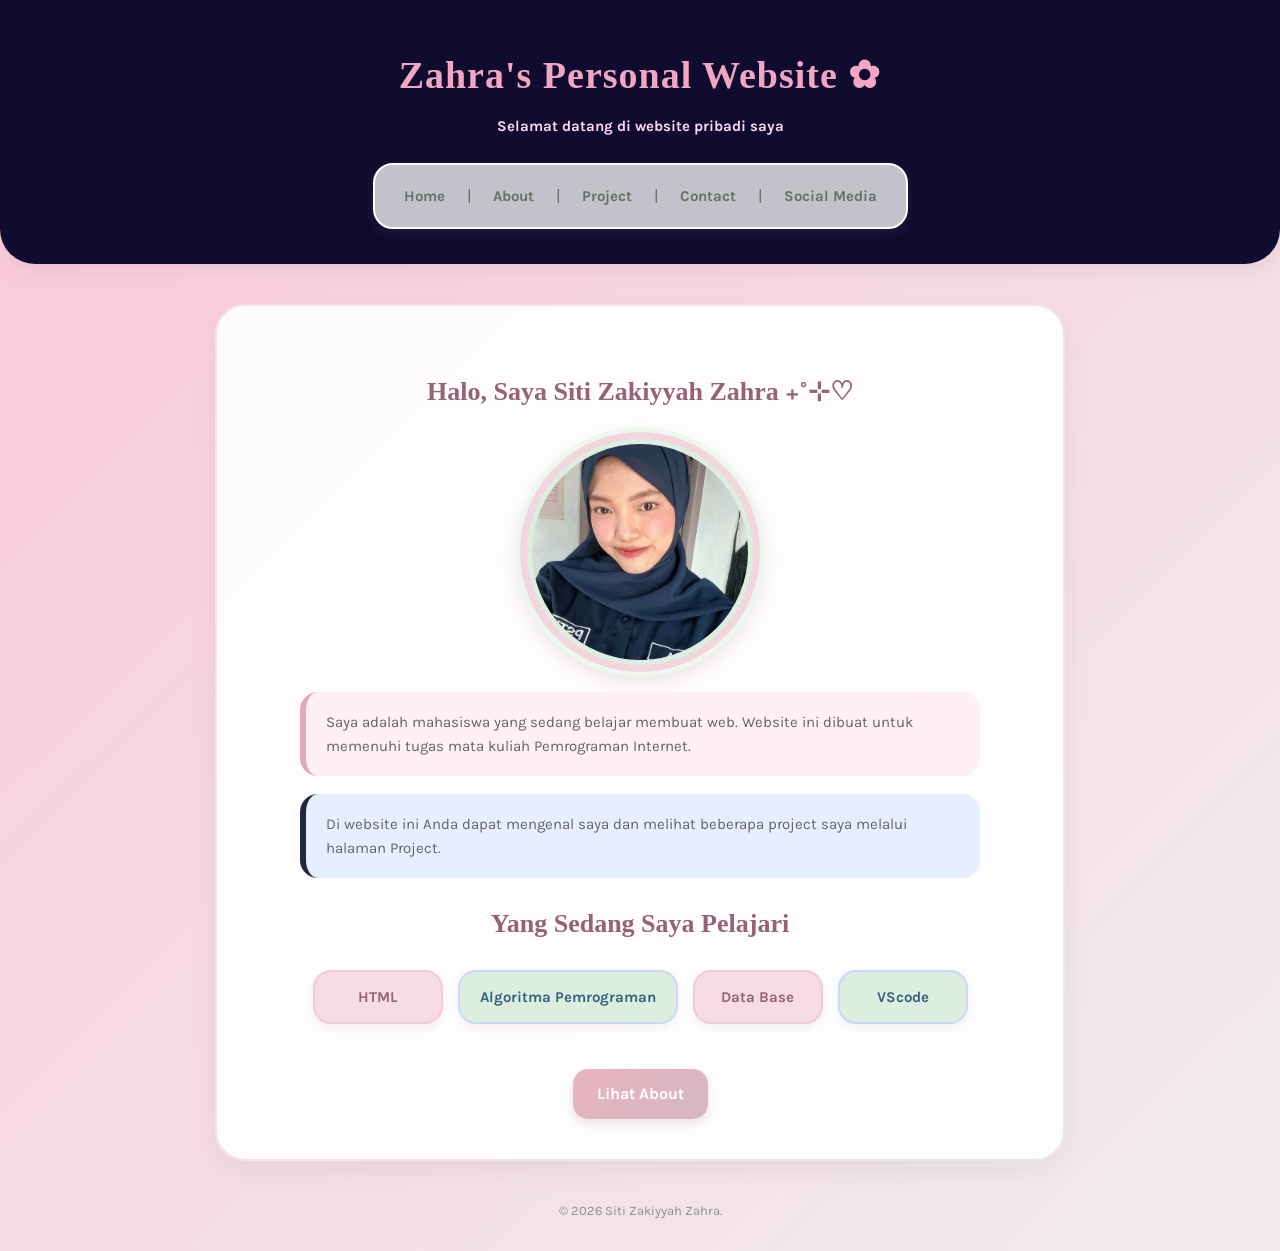
<file: index.html>
﻿<!DOCTYPE html>
<html lang="id">
<head>
    <title>website zahra ✿</title>
    <link rel="stylesheet" href="style.css">
   <link rel="preconnect" href="https://fonts.googleapis.com">
<link rel="preconnect" href="https://fonts.googleapis.com">
<link rel="preconnect" href="https://fonts.gstatic.com" crossorigin>
<link href="https://fonts.googleapis.com/css2?family=Karla:ital,wght@0,200..800;1,200..800&family=Raleway:ital,wght@0,100..900;1,100..900&display=swap" rel="stylesheet"><body>

    <header id="header">
        <h1>Zahra's Personal Website ✿</h1>
        <h5>Selamat datang di website pribadi saya</h5>

        <nav>
            <a href="index.html">Home</a> |
            <a href="About.html">About</a> |
            <a href="Project.html">Project</a> |
            <a href="Contact.html">Contact</a> |
            <a href="SocialMedia.html">Social Media</a>
        </nav>
    </header>

    <main class="container">

        <h2>Halo, Saya Siti Zakiyyah Zahra ₊˚⊹♡</h2>

        <img
            src="profile.jpg.jpeg"
            alt="Foto profil mahasiswa"
            class="profile-img"
        >

        <div class="deskripsi">
            <h5>
                Saya adalah mahasiswa yang sedang belajar membuat web.
                Website ini dibuat untuk memenuhi tugas mata kuliah
                Pemrograman Internet.
            </h5>

            <h5>
                Di website ini Anda dapat mengenal saya dan melihat
                beberapa project saya melalui halaman Project.
            </h5>
        </div>

        <h2>Yang Sedang Saya Pelajari</h2>

        <ul class="skills">
            <li>HTML</li>
            <li>Algoritma Pemrograman</li>
            <li>Data Base</li>
            <li>VScode</li>
        </ul>

        <a href="About.html" class="about-link">Lihat About</a>

    </main>

    <footer>
        &copy; 2026 Siti Zakiyyah Zahra.
    </footer>

</body>
</file>
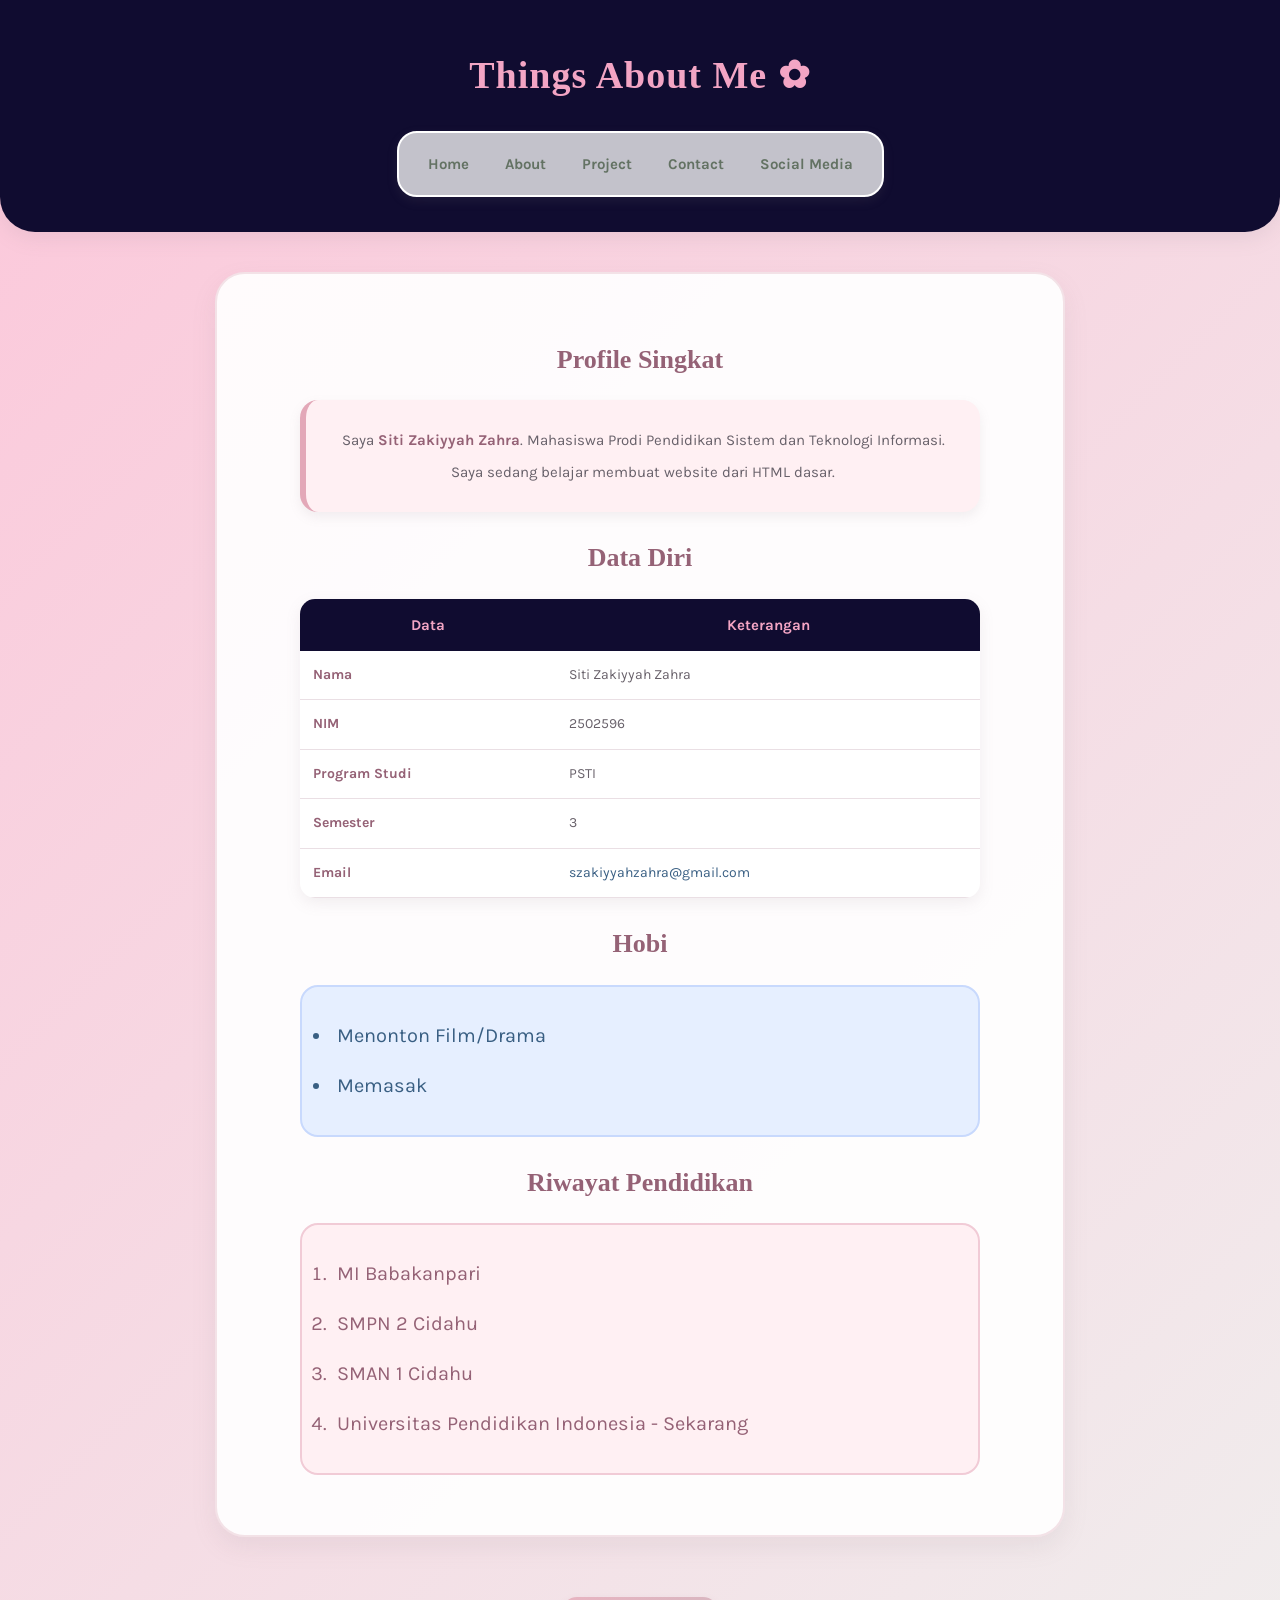
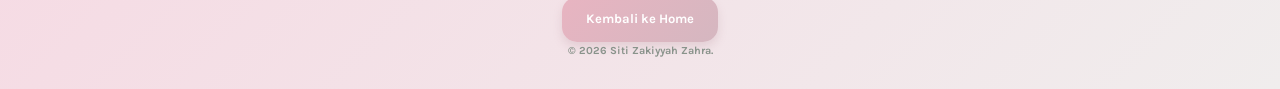
<file: About.html>
<!DOCTYPE html>
<html lang="id">

<head>
    <title>Website Zahra ✿</title>

    <link rel="stylesheet" href="style.css">

    <link rel="preconnect" href="https://fonts.googleapis.com">
    <link rel="preconnect" href="https://fonts.gstatic.com" crossorigin>

    <link href="https://fonts.googleapis.com/css2?family=Karla:wght@400;500;600;700&display=swap" rel="stylesheet">
</head>

<body>

    <header id="header">

        <h1>Things About Me ✿</h1>

        <nav>
            <a href="index.html">Home</a>
            <a href="About.html">About</a>
            <a href="Project.html">Project</a>
            <a href="Contact.html">Contact</a>
            <a href="SocialMedia.html">Social Media</a>
        </nav>

    </header>

    <main class="container about-container">

        <h2>Profile Singkat</h2>

        <div class="about-description">

            <p>
                Saya <strong>Siti Zakiyyah Zahra</strong>.
                Mahasiswa Prodi Pendidikan Sistem dan Teknologi Informasi.
            </p>

            <p>
                Saya sedang belajar membuat website dari HTML dasar.
            </p>

        </div>


        <h2>Data Diri</h2>

        <table class="data-table">

            <tr>
                <th>Data</th>
                <th>Keterangan</th>
            </tr>

            <tr>
                <td>Nama</td>
                <td>Siti Zakiyyah Zahra</td>
            </tr>

            <tr>
                <td>NIM</td>
                <td>2502596</td>
            </tr>

            <tr>
                <td>Program Studi</td>
                <td>PSTI</td>
            </tr>

            <tr>
                <td>Semester</td>
                <td>3</td>
            </tr>

            <tr>
                <td>Email</td>
                <td>
                    <a href="mailto:szakiyyahzahra@gmail.com">
                        szakiyyahzahra@gmail.com
                    </a>
                </td>
            </tr>

        </table>


        <h2>Hobi</h2>

        <ul class="about-list">
            <li>Menonton Film/Drama</li>
            <li>Memasak</li>
        </ul>


        <h2>Riwayat Pendidikan</h2>

        <ol class="about-list education-list">
            <li>MI Babakanpari</li>
            <li>SMPN 2 Cidahu</li>
            <li>SMAN 1 Cidahu</li>
            <li>Universitas Pendidikan Indonesia - Sekarang</li>
        </ol>

    </main>


    <footer>

        <a class="about-link" href="index.html">
            Kembali ke Home
        </a>

        <h5>
            &copy; 2026 Siti Zakiyyah Zahra.
        </h5>

    </footer>

</body>
</html>
</file>
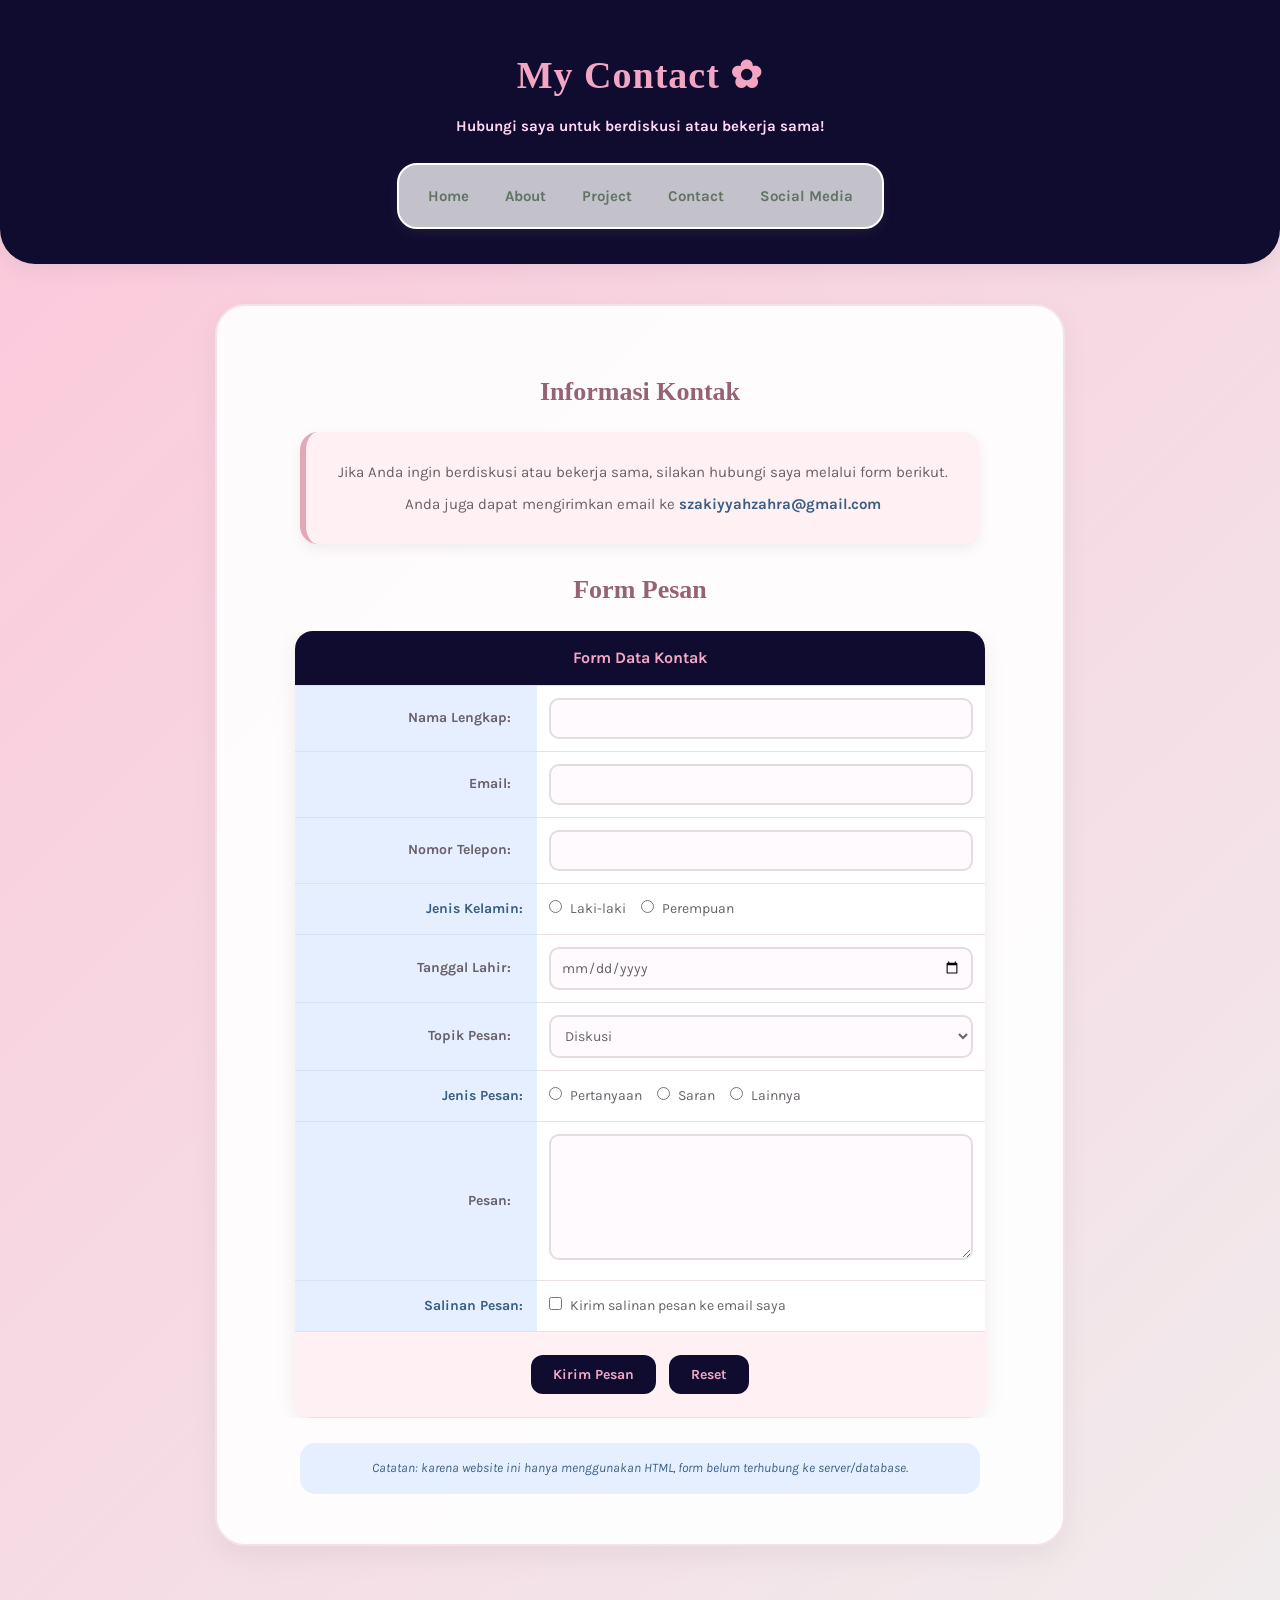
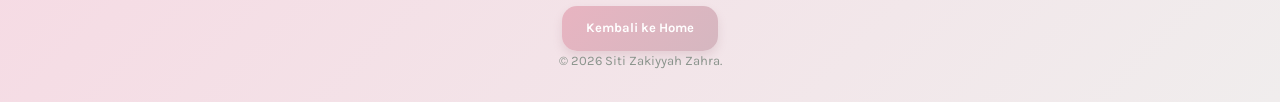
<file: Contact.html>
<!DOCTYPE html>
<html lang="id">

<head>
    <title>Website Zahra ✿</title>

    <link rel="stylesheet" href="style.css">

    <link rel="preconnect" href="https://fonts.googleapis.com">
    <link rel="preconnect" href="https://fonts.gstatic.com" crossorigin>

    <link href="https://fonts.googleapis.com/css2?family=Karla:wght@400;500;600;700&display=swap" rel="stylesheet">
</head>

<body>

    <header id="header">

        <h1>My Contact ✿</h1>

        <h5>Hubungi saya untuk berdiskusi atau bekerja sama!</h5>

        <nav>
            <a href="index.html">Home</a>
            <a href="About.html">About</a>
            <a href="Project.html">Project</a>
            <a href="Contact.html">Contact</a>
            <a href="SocialMedia.html">Social Media</a>
        </nav>

    </header>


    <main class="container contact-container">

        <h2>Informasi Kontak</h2>

        <div class="contact-info">

            <p>
                Jika Anda ingin berdiskusi atau bekerja sama,
                silakan hubungi saya melalui form berikut.
            </p>

            <p>
                Anda juga dapat mengirimkan email ke
                <a href="mailto:szakiyyahzahra@gmail.com">
                    szakiyyahzahra@gmail.com
                </a>
            </p>

        </div>


        <h2>Form Pesan</h2>


        <form action="#" method="post">

            <div class="contact-table-wrapper">

                <table class="contact-table">

                    <tr>
                        <th colspan="2">Form Data Kontak</th>
                    </tr>

                    <tr>
                        <th>
                            <label for="nama">Nama Lengkap:</label>
                        </th>

                        <td>
                            <input type="text" id="nama" name="nama" required>
                        </td>
                    </tr>

                    <tr>
                        <th>
                            <label for="email">Email:</label>
                        </th>

                        <td>
                            <input type="email" id="email" name="email" required>
                        </td>
                    </tr>

                    <tr>
                        <th>
                            <label for="telepon">Nomor Telepon:</label>
                        </th>

                        <td>
                            <input type="text" id="telepon" name="telepon">
                        </td>
                    </tr>

                    <tr>
                        <th>Jenis Kelamin:</th>

                        <td>
                            <input type="radio" id="laki-laki" name="jenis_kelamin" value="L">

                            <label for="laki-laki">Laki-laki</label>

                            <input type="radio" id="perempuan" name="jenis_kelamin" value="P">

                            <label for="perempuan">Perempuan</label>
                        </td>
                    </tr>

                    <tr>
                        <th>
                            <label for="tanggal-lahir">Tanggal Lahir:</label>
                        </th>

                        <td>
                            <input type="date" id="tanggal-lahir" name="tanggal_lahir">
                        </td>
                    </tr>

                    <tr>
                        <th>
                            <label for="topik">Topik Pesan:</label>
                        </th>

                        <td>
                            <select id="topik" name="topik">
                                <option value="diskusi">Diskusi</option>
                                <option value="kerja-sama">Kerja Sama</option>
                                <option value="lainnya">Lainnya</option>
                            </select>
                        </td>
                    </tr>

                    <tr>
                        <th>Jenis Pesan:</th>

                        <td>
                            <input type="radio" id="pertanyaan" name="jenis_pesan" value="pertanyaan">

                            <label for="pertanyaan">Pertanyaan</label>

                            <input type="radio" id="saran" name="jenis_pesan" value="saran">

                            <label for="saran">Saran</label>

                            <input type="radio" id="lainnya" name="jenis_pesan" value="lainnya">

                            <label for="lainnya">Lainnya</label>
                        </td>
                    </tr>

                    <tr>
                        <th class="message-label">
                            <label for="pesan">Pesan:</label>
                        </th>

                        <td>
                            <textarea id="pesan" name="pesan" rows="6" required></textarea>
                        </td>
                    </tr>

                    <tr>
                        <th>Salinan Pesan:</th>

                        <td>
                            <input type="checkbox" id="salinan" name="salinan" value="ya">

                            <label for="salinan">
                                Kirim salinan pesan ke email saya
                            </label>
                        </td>
                    </tr>

                    <tr>
                        <td colspan="2" class="button-area">

                            <button type="submit">Kirim Pesan</button>

                            <button type="reset">Reset</button>

                        </td>
                    </tr>

                </table>

            </div>

        </form>


        <p class="contact-note">
            <em>
                Catatan: karena website ini hanya menggunakan HTML,
                form belum terhubung ke server/database.
            </em>
        </p>

    </main>


    <footer>

        <a class="about-link" href="index.html">
            Kembali ke Home
        </a>

        <p>&copy; 2026 Siti Zakiyyah Zahra.</p>

    </footer>

</body>
</html>
</file>
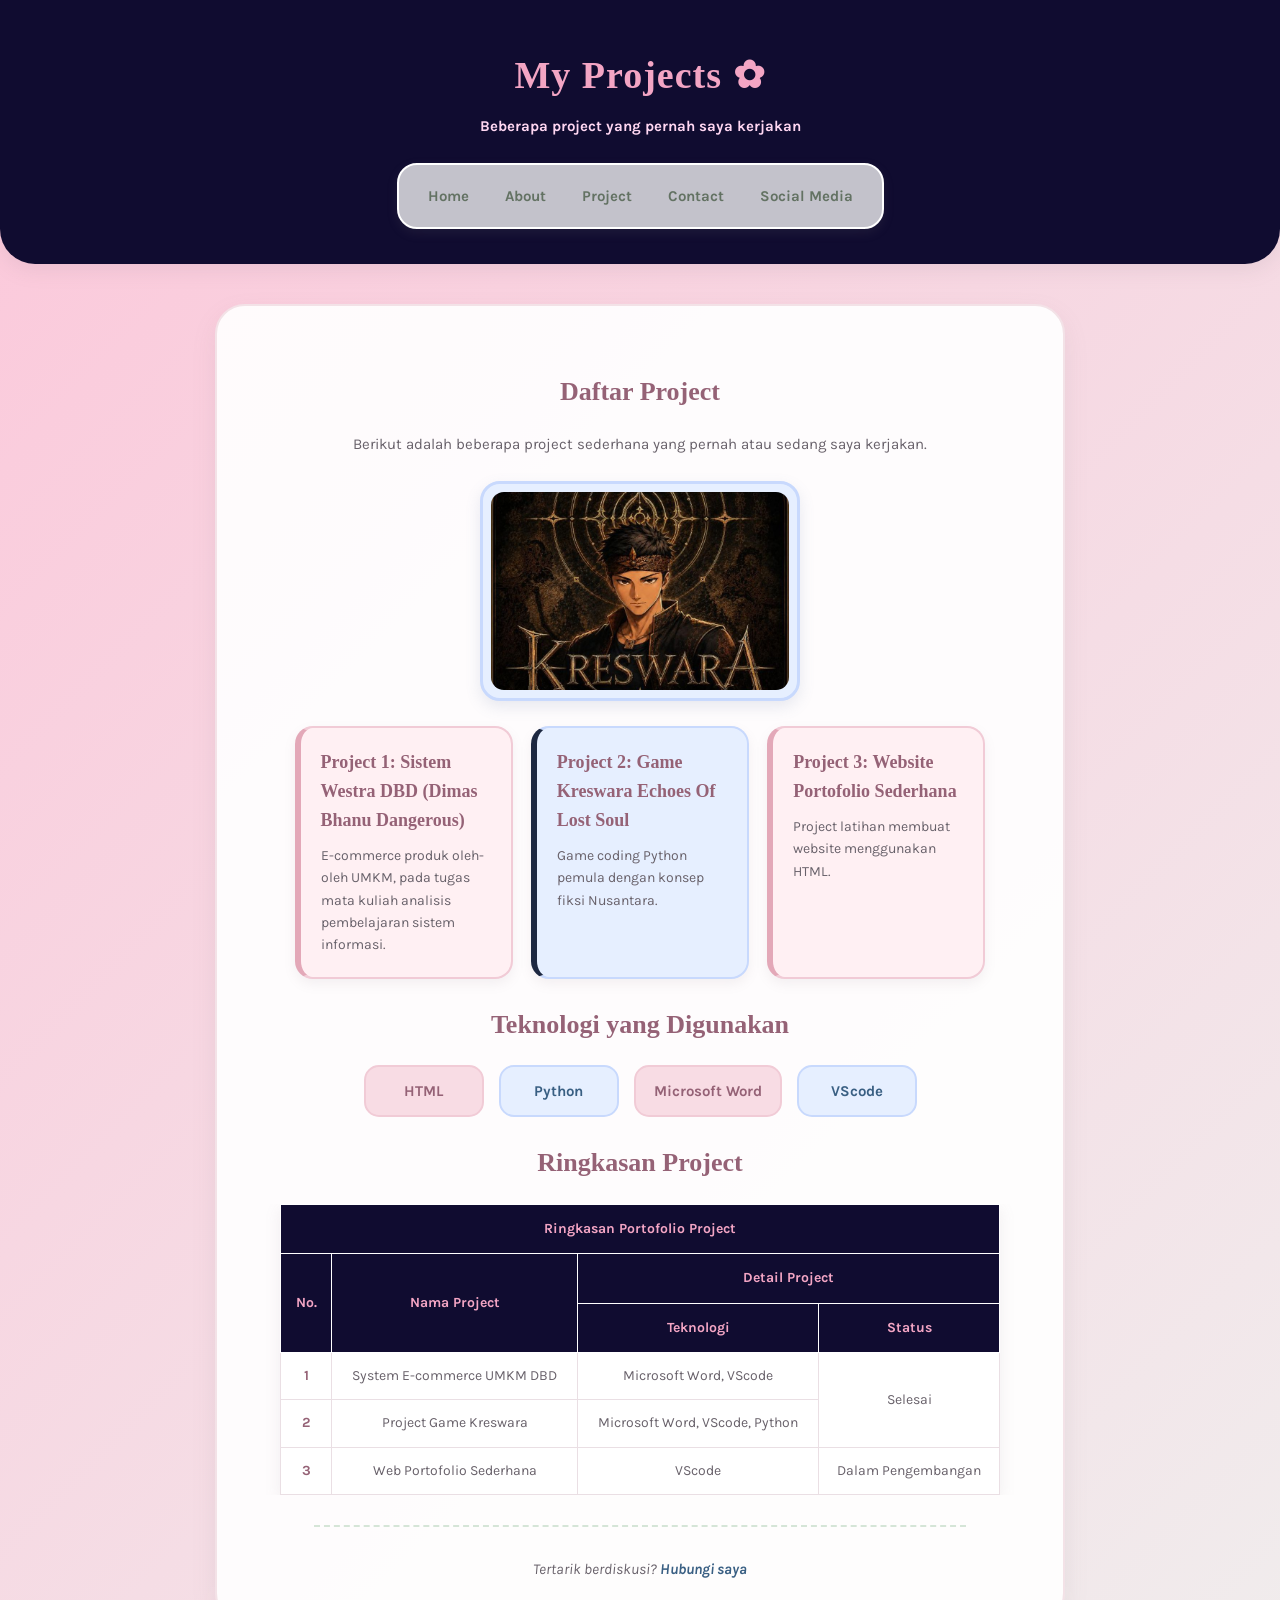
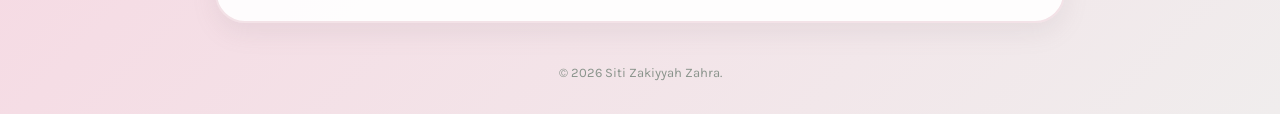
<file: Project.html>
<!doctype html>
<html lang="id">
  <head>
    <title>Website Zahra ✿</title>

    <link rel="stylesheet" href="style.css" />

    <link rel="preconnect" href="https://fonts.googleapis.com" />
    <link rel="preconnect" href="https://fonts.gstatic.com" crossorigin />

    <link
      href="https://fonts.googleapis.com/css2?family=Karla:wght@400;500;600;700&display=swap"
      rel="stylesheet" />
  </head>

  <body>
    <header id="header">
      <h1>My Projects ✿</h1>

      <h5>Beberapa project yang pernah saya kerjakan</h5>

      <nav>
        <a href="index.html">Home</a>
        <a href="About.html">About</a>
        <a href="Project.html">Project</a>
        <a href="Contact.html">Contact</a>
        <a href="SocialMedia.html">Social Media</a>
      </nav>
    </header>

    <main class="container project-container">
      <h2>Daftar Project</h2>

      <p class="project-intro">
        Berikut adalah beberapa project sederhana yang pernah atau sedang saya
        kerjakan.
      </p>

      <div class="project-image">
        <img src="kreswara.jpg.jpeg" alt="Ilustrasi project" />
      </div>

      <div class="project-list">
        <div class="project-card">
          <h3>Project 1: Sistem Westra DBD (Dimas Bhanu Dangerous)</h3>
          <p>
            E-commerce produk oleh-oleh UMKM, pada tugas mata kuliah analisis
            pembelajaran sistem informasi.
          </p>
        </div>

        <div class="project-card blue-card">
          <h3>Project 2: Game Kreswara Echoes Of Lost Soul</h3>
          <p>Game coding Python pemula dengan konsep fiksi Nusantara.</p>
        </div>

        <div class="project-card">
          <h3>Project 3: Website Portofolio Sederhana</h3>
          <p>Project latihan membuat website menggunakan HTML.</p>
        </div>
      </div>

      <h2>Teknologi yang Digunakan</h2>

      <ul class="technology-list">
        <li>HTML</li>
        <li>Python</li>
        <li>Microsoft Word</li>
        <li>VScode</li>
      </ul>

      <h2>Ringkasan Project</h2>

      <div class="table-wrapper">
        <table class="project-table">
          <thead>
            <tr>
              <th colspan="4">Ringkasan Portofolio Project</th>
            </tr>

            <tr>
              <th rowspan="2">No.</th>
              <th rowspan="2">Nama Project</th>
              <th colspan="2">Detail Project</th>
            </tr>

            <tr>
              <th>Teknologi</th>
              <th>Status</th>
            </tr>
          </thead>

          <tbody>
            <tr>
              <td>1</td>
              <td>System E-commerce UMKM DBD</td>
              <td>Microsoft Word, VScode</td>
              <td rowspan="2">Selesai</td>
            </tr>

            <tr>
              <td>2</td>
              <td>Project Game Kreswara</td>
              <td>Microsoft Word, VScode, Python</td>
            </tr>

            <tr>
              <td>3</td>
              <td>Web Portofolio Sederhana</td>
              <td>VScode</td>
              <td>Dalam Pengembangan</td>
            </tr>
          </tbody>
        </table>
      </div>

      <hr />

      <p class="project-contact">
        <em>
          Tertarik berdiskusi?
          <a href="Contact.html">Hubungi saya</a>
        </em>
      </p>
    </main>

    <footer>
      <p>&copy; 2026 Siti Zakiyyah Zahra.</p>
    </footer>
  </body>
</html>
</file>
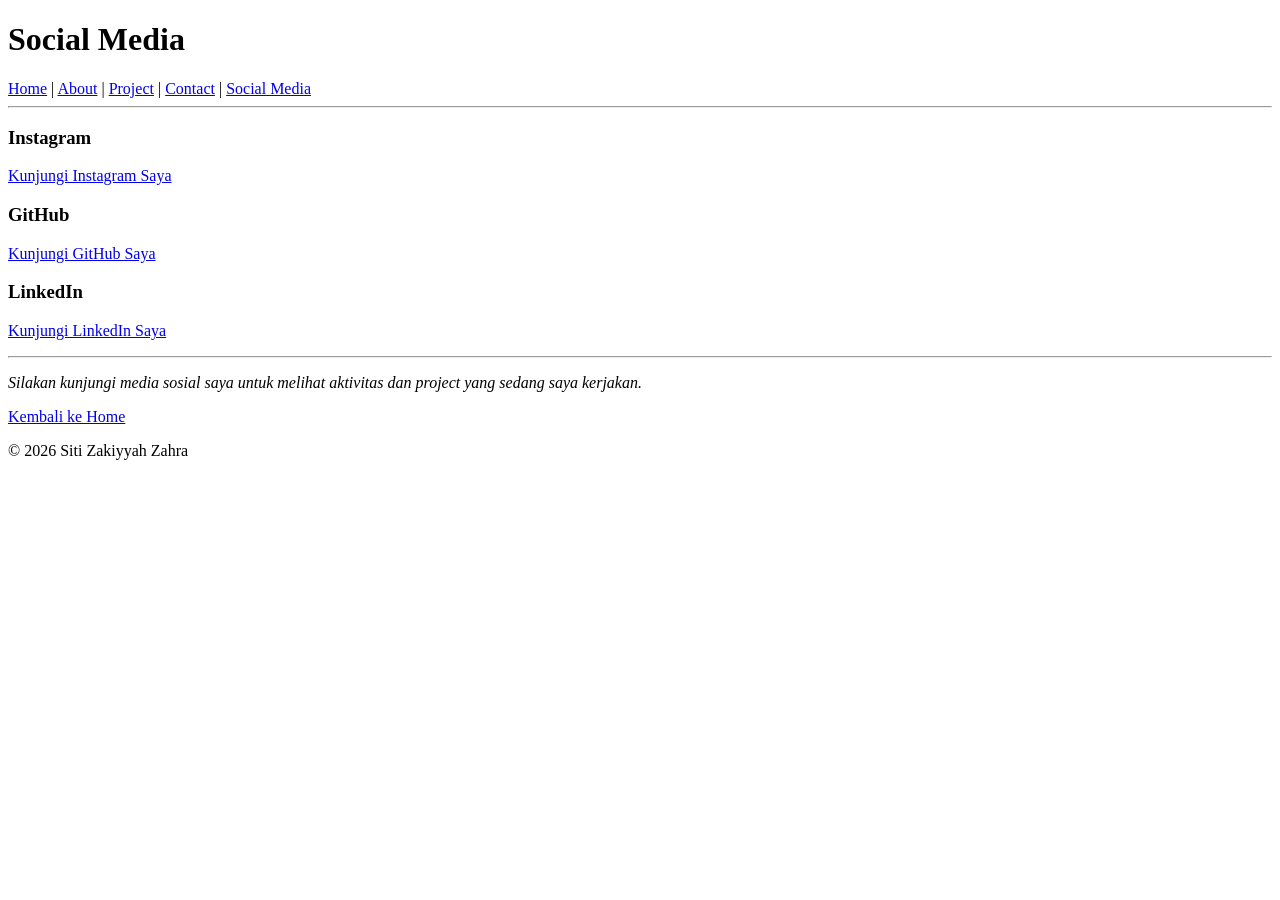
<file: Social Media.html>
<!DOCTYPE html>
<html lang="id">

<head>
    <title>Website Zahra ✿</title>
</head>

<body>

    <h1>Social Media</h1>

    <nav>
        <a href="index.html">Home</a> |
        <a href="About.html">About</a> |
        <a href="Project.html">Project</a> |
        <a href="Contact.html">Contact</a> |
        <a href="SocialMedia.html">Social Media</a>
    </nav>

    <hr>

    <h3>Instagram</h3>
<p>
    <a href="https://www.instagram.com/___szra?stkn=djA5d3lnbWY3MGNj">
        Kunjungi Instagram Saya
    </a>
</p>

<h3>GitHub</h3>
<p>
    <a href="https://github.com/szakiyyahzahra">
        Kunjungi GitHub Saya
    </a>
</p>

<h3>LinkedIn</h3>
<p>
    <a href="https://id.linkedin.com/in/siti-zakiyyah-zahra-8493a2387">
        Kunjungi LinkedIn Saya
    </a>
</p>
    <hr>

    <p>
        <em>
            Silakan kunjungi media sosial saya untuk melihat aktivitas dan
            project yang sedang saya kerjakan.
        </em>
    </p>

    <p>
        <a href="index.html">Kembali ke Home</a>
    </p>

    <p>&copy; 2026 Siti Zakiyyah Zahra</p>

</body>
</html>
</file>
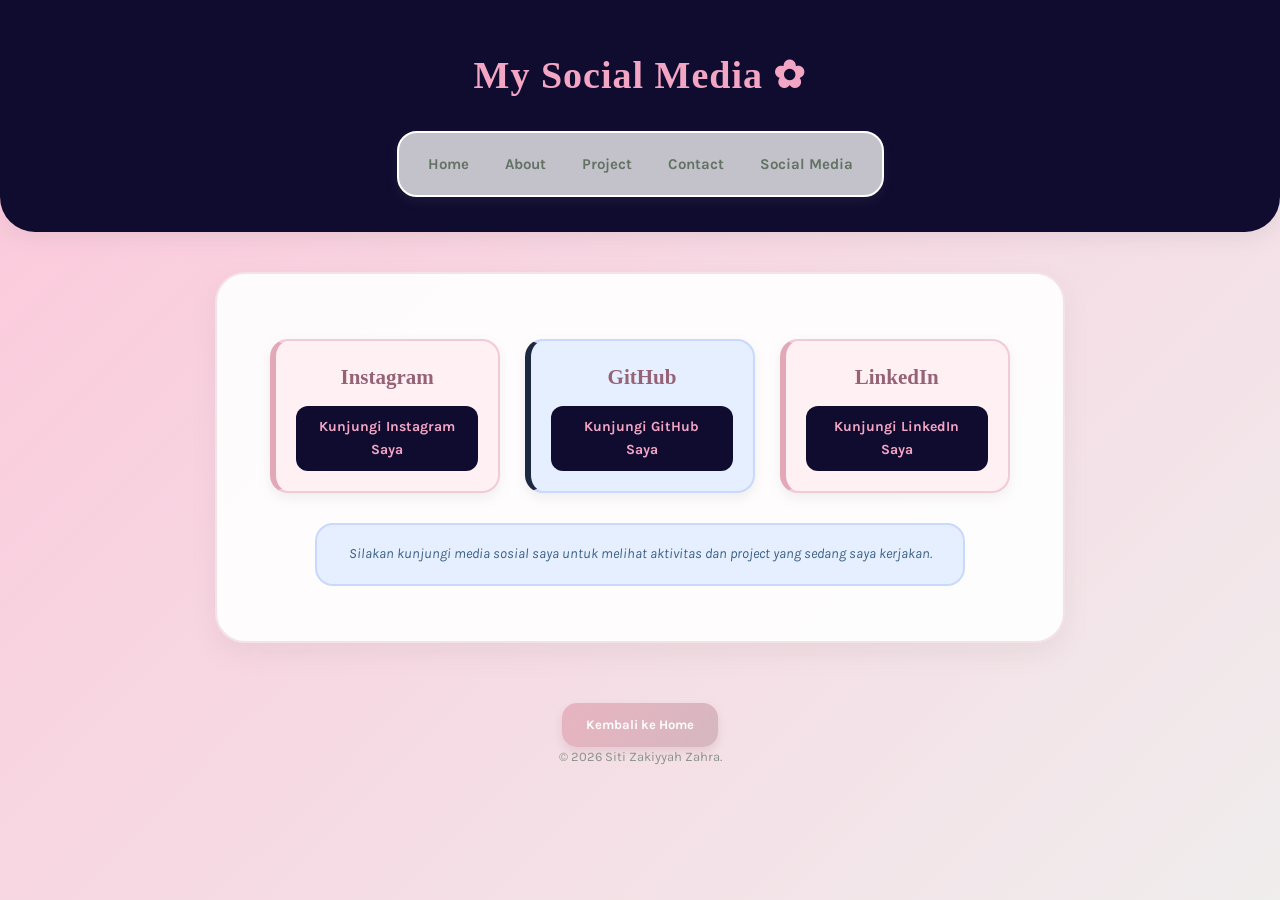
<file: SocialMedia.html>
<!DOCTYPE html>
<html lang="id">

<head>
    <title>Website Zahra ✿</title>

    <link rel="stylesheet" href="style.css">

    <link rel="preconnect" href="https://fonts.googleapis.com">
    <link rel="preconnect" href="https://fonts.gstatic.com" crossorigin>

    <link href="https://fonts.googleapis.com/css2?family=Karla:wght@400;500;600;700&display=swap" rel="stylesheet">
</head>

<body>

    <header id="header">

        <h1>My Social Media ✿</h1>

        <nav>
            <a href="index.html">Home</a>
            <a href="About.html">About</a>
            <a href="Project.html">Project</a>
            <a href="Contact.html">Contact</a>
            <a href="SocialMedia.html">Social Media</a>
        </nav>

    </header>

    <main class="container social-container">

        <div class="social-list">

            <div class="social-card">
                <h3>Instagram</h3>
                <p>
                    <a href="https://www.instagram.com/___szra?stkn=djA5d3lnbWY3MGNj">
                        Kunjungi Instagram Saya
                    </a>
                </p>
            </div>

            <div class="social-card">
                <h3>GitHub</h3>
                <p>
                    <a href="https://github.com/szakiyyahzahra">
                        Kunjungi GitHub Saya
                    </a>
                </p>
            </div>

            <div class="social-card">
                <h3>LinkedIn</h3>
                <p>
                    <a href="https://id.linkedin.com/in/siti-zakiyyah-zahra-8493a2387">
                        Kunjungi LinkedIn Saya
                    </a>
                </p>
            </div>

        </div>

        <p class="social-note">
            <em>
                Silakan kunjungi media sosial saya untuk melihat aktivitas
                dan project yang sedang saya kerjakan.
            </em>
        </p>

    </main>

    <footer>

        <a class="about-link" href="index.html">
            Kembali ke Home
        </a>

        <p>&copy; 2026 Siti Zakiyyah Zahra.</p>

    </footer>

</body>
</html>
</file>
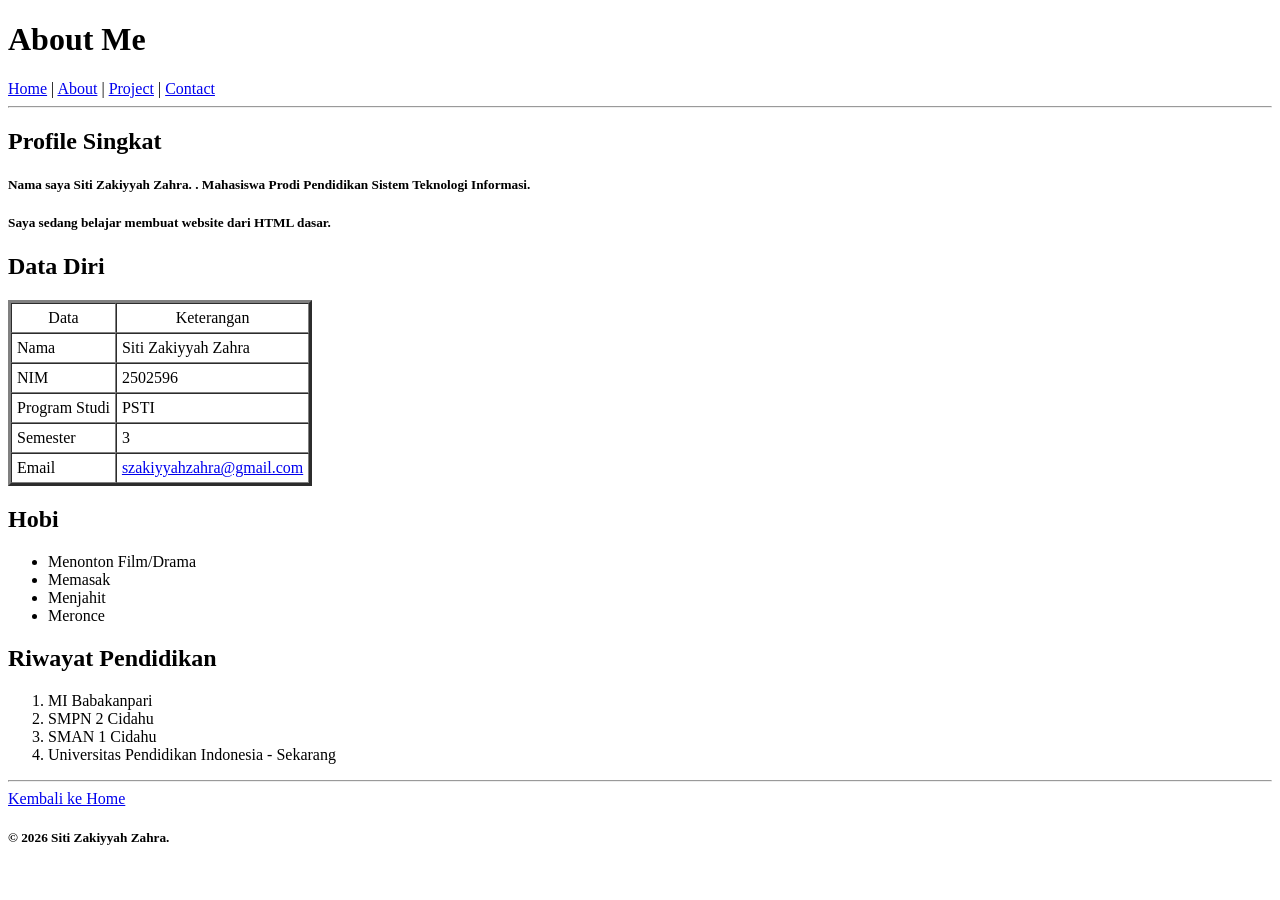
<file: portofolio zahra/About.html>
<!DOCTYPE html>
<html lang="id">
<head>
<title>website zahra ✿</title>
</head>
<body>
<h1>About Me</h1>
<nav>
<a href="Home.html">Home</a> |
<a href="About.html">About</a> |
<a href="Project.html">Project</a> |
<a href="Contact.html">Contact</a>
</nav>
<hr>
<h2>Profile Singkat</h2>
<h5>Nama saya <strong>Siti Zakiyyah Zahra</strong>. . Mahasiswa Prodi Pendidikan Sistem Teknologi Informasi.</h5>
<h5>Saya sedang belajar membuat website dari HTML dasar.</h5>
<h2>Data Diri</h2>
<table border="3"  cellspacing="0" cellpadding="5">
    <tr>
        <td align="center">Data</td>
        <td align="center">Keterangan</td>
    </tr>
    <tr>
        <td>Nama</td>
        <td>Siti Zakiyyah Zahra</td>
    </tr>
    <tr>
        <td>NIM</td>
        <td>2502596</td>
    </tr>
    <tr>
        <td>Program Studi</td>
        <td>PSTI</td>
    </tr>
    <tr>
        <td>Semester</td>
        <td>3</td>
    </tr>
    <tr>
        <td>Email</td>
        <td><a href="mailto:szakiyyahzahra@gmail.com">szakiyyahzahra@gmail.com</a></td>
    </tr>
    </table>
<h2>Hobi</h2>

<ul>
    <li>Menonton Film/Drama</li>
    <li>Memasak</li>
    <li>Menjahit</li>
    <li>Meronce</li>
</ul>

<h2>Riwayat Pendidikan</h2>

<ol>
    <li>MI Babakanpari</li>
    <li>SMPN 2 Cidahu</li>
    <li>SMAN 1 Cidahu</li>
    <li>Universitas Pendidikan Indonesia - Sekarang</li>
</ol>
<hr>
<a href="../Home.html">Kembali ke Home</a>
 <h5>&copy; 2026 Siti Zakiyyah Zahra.</h5>
</file>
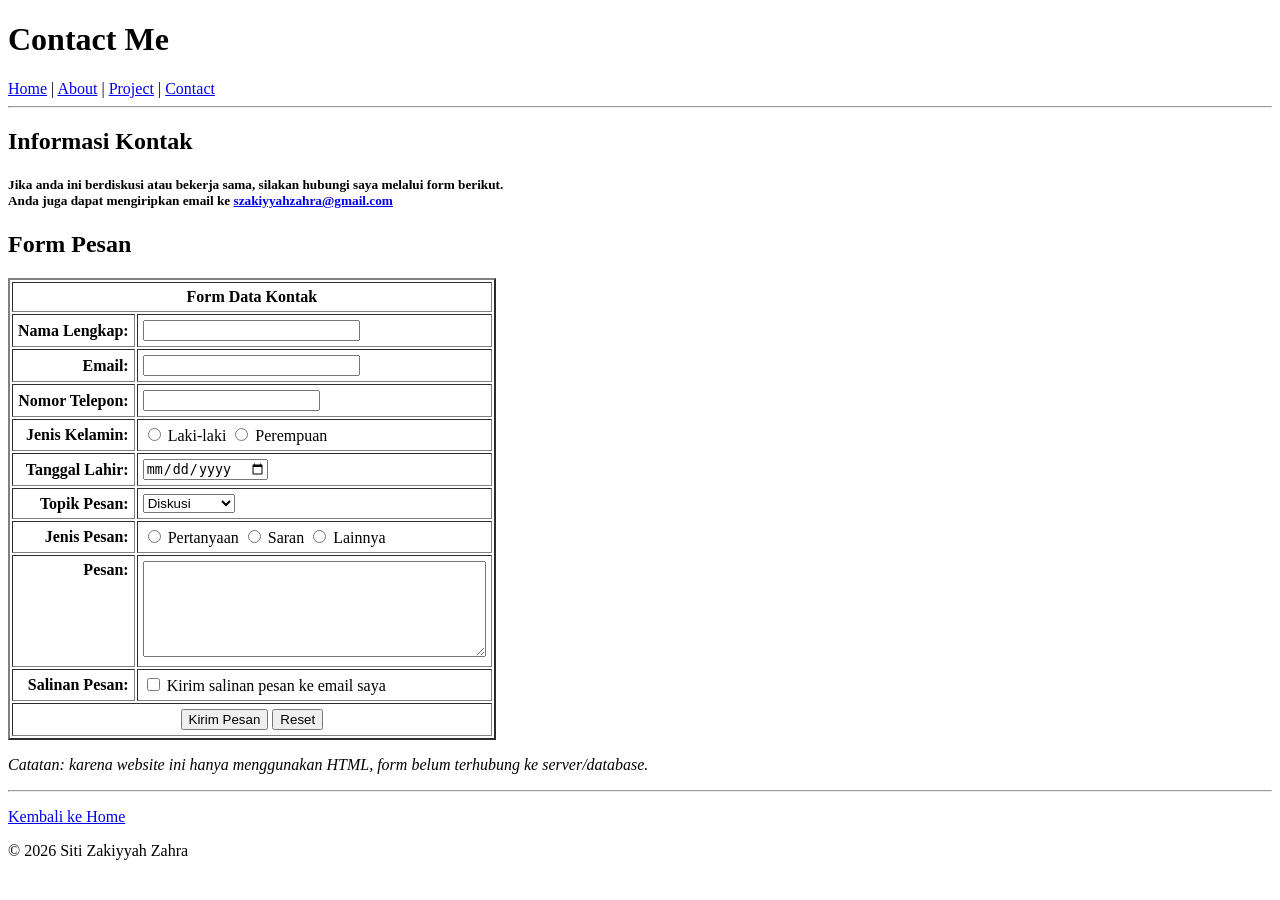
<file: portofolio zahra/Contact.html>
<!DOCTYPE html>
<html lang="id">
<head>
<title>website zahra ✿</title>
</head>
<body>
<h1>Contact Me</h1>
<nav>
<a href="Home.html">Home</a> |
<a href="About.html">About</a> |
<a href="Project.html">Project</a> |
<a href="Contact.html">Contact</a>
</nav>
<hr>
<h2>Informasi Kontak</h2>
<h5>Jika anda ini berdiskusi atau bekerja sama, silakan hubungi saya melalui form berikut.<br>
 Anda juga dapat mengiripkan email ke <a href="mailto:szakiyyahzahra@gmail.com">szakiyyahzahra@gmail.com</a></td></h5>
<h2>Form Pesan</h2>
<form action="#" method="post">
<table border="2" cellpadding="5">
    <tr>
    <th colspan="2">Form Data Kontak</th>
    </tr>
    <tr>
    <th align="right">
        <label for="nama">Nama Lengkap:</label>
    </th>
            <td>
                <input type="text" id="nama" name="nama" required size="25">
            </td>
                </tr>

                <tr>
                    <th align="right">
                        <label for="email">Email:</label>
                    </th>
                    <td>
                        <input type="email" id="email" name="email" required size="25">
                    </td>
                </tr>

                <tr>
                    <th align="right">
                        <label for="telepon">Nomor Telepon:</label>
                    </th>
                    <td>
                        <input type="text" id="telepon" name="telepon">
                    </td>
                </tr>

                <tr>
                    <th align="right">Jenis Kelamin:</th>
                    <td>
                        <input type="radio" id="laki-laki" name="jenis_kelamin" value="L">

                        <label for="laki-laki">Laki-laki</label>

                        <input type="radio" id="perempuan" name="jenis_kelamin" value="P">

                        <label for="perempuan">Perempuan</label>
                    </td>
                </tr>

                <tr>
                    <th align="right">
                        <label for="tanggal-lahir">Tanggal Lahir:</label>
                    </th>
                    <td>
                        <input type="date" id="tanggal-lahir"  name="tanggal_lahir">
                    </td>
                </tr>

                <tr>
                    <th align="right">
                        <label for="topik">Topik Pesan:</label>
                    </th>
                    <td>
                        <select id="topik" name="topik">
                            <option value="diskusi">Diskusi</option>
                            <option value="kerja-sama">Kerja Sama</option>
                            <option value="lainnya">Lainnya</option>
                        </select>
                    </td>
                </tr>

                <tr>
                    <th align="right">Jenis Pesan:</th>
                    <td>
                        <input type="radio" id="pertanyaan" name="jenis_pesan"  value="pertanyaan">

                        <label for="pertanyaan">Pertanyaan</label>

                        <input type="radio" id="saran" name="jenis_pesan" value="saran">

                        <label for="saran">Saran</label>

                        <input type="radio" id="lainnya" name="jenis_pesan" value="lainnya">

                        <label for="lainnya">Lainnya</label>
                    </td>
                </tr>

                <tr>
                    <th align="right" valign="top">
                        <label for="pesan">Pesan:</label>
                    </th>
                    <td>
                        <textarea id="pesan" name="pesan" rows="6" cols="40" required></textarea>
                    </td>
                </tr>

                <tr>
                    <th align="right">Salinan Pesan:</th>
                    <td>
                        <input type="checkbox" id="salinan" name="salinan" value="ya">

                        <label for="salinan">
                            Kirim salinan pesan ke email saya
                        </label>
                    </td>
                </tr>

                <tr>
                    <td colspan="2" align="center">
                        <button type="submit">Kirim Pesan</button>
                        <button type="reset">Reset</button>
                    </td>
                </tr>

            </tbody>

        </table>

    </form>

    <p>
        <em>
            Catatan: karena website ini hanya menggunakan HTML,
            form belum terhubung ke server/database.
        </em>
    </p>

    <hr>

    <p>
        <a href="Home.html">Kembali ke Home</a>
    </p>

    <p>&copy; 2026 Siti Zakiyyah Zahra</p>

</body>

</html>
</file>
<file: style.css>
* {
    margin: 0;
    padding: 0;
    box-sizing: border-box;
}

body {
    font-family: "Karla", Arial, sans-serif;
    background: linear-gradient(135deg, #fcc7da, #f0eded);
    color: #68616a;
    line-height: 1.6;
    min-height: 100vh;
}


#header {
    background-color: #100c30;
    text-align: center;
    padding: 45px 20px 35px;
    border-radius: 0 0 35px 35px;
    box-shadow: 0 6px 20px rgba(150, 130, 140, 0.15);
    animation: slideDown 0.8s ease;
}

h1 {
    font-family: Georgia, "Times New Roman", serif;
    font-size: 38px;
    color: #f3a5c4;
    margin-bottom: 8px;
    letter-spacing: 1px;
}

#header h5 {
    font-size: 15px;
    color: #ffd7f2;
}

nav {
    display: flex;
    justify-content: center;
    align-items: center;
    flex-wrap: wrap;
    gap: 8px;

    width: fit-content;
    margin: 25px auto 0;
    padding: 10px 15px;

    background-color: rgba(255, 255, 255, 0.75);
    border: 2px solid #ffffff;
    border-radius: 20px;

    box-shadow: 0 4px 12px rgba(130, 120, 125, 0.12);
}

nav a {
    color: #637263;
    text-decoration: none;
    font-size: 15px;
    font-weight: bold;

    padding: 9px 14px;
    border-radius: 13px;

    transition:
        background-color 0.3s ease,
        color 0.3s ease,
        transform 0.3s ease,
        box-shadow 0.3s ease;
}

nav a:hover {
    background-color: #e8b6c5;
    color: white;

    transform: translateY(-3px);
    box-shadow: 0 5px 10px rgba(180, 130, 145, 0.25);
}


.container {
    width: 90%;
    max-width: 850px;

    margin: 40px auto;
    padding: 40px;

    background-color: rgba(255, 255, 255, 0.92);

    border: 2px solid #f3e2e7;
    border-radius: 30px;

    text-align: center;

    box-shadow: 0 10px 25px rgba(150, 130, 140, 0.12);

    animation: fadeUp 1s ease;
}


h2 {
    font-family: Georgia, "Times New Roman", serif;
    font-size: 26px;
    color: #956276;

    margin: 25px 0 20px;

    transition: transform 0.3s ease;
}

h2:hover {
    transform: scale(1.03);
}


.profile-img {
    width: 240px;
    height: 240px;

    object-fit: cover;

    border-radius: 50%;

    border: 7px solid #f3d5df;
    padding: 5px;
    margin: 20px auto;

    display: block;

    background-color: #dceedd;

    box-shadow:
        0 0 0 5px #edf7ed,
        0 8px 20px rgba(170, 130, 145, 0.25);

    animation: profileAppear 1.2s ease;

    transition:
        transform 0.4s ease,
        box-shadow 0.4s ease;
}

.profile-img:hover {
    transform: scale(1.06) rotate(2deg);

    box-shadow:
        0 0 0 8px #f5e1e7,
        0 12px 25px rgba(170, 130, 145, 0.3);
}


.deskripsi {
    max-width: 680px;
    margin: 20px auto;
}

.deskripsi h5 {
    font-size: 15px;
    font-weight: normal;

    padding: 18px 20px;
    margin: 18px 0;

    border-radius: 18px;

    text-align: left;

    transition:
        transform 0.3s ease,
        box-shadow 0.3s ease;
}


.deskripsi h5:first-child {
    background-color: #fff0f3;
    border-left: 6px solid #e3a8b8;
}


.deskripsi h5:nth-child(2) {
    background-color: #e6efff;
    border-left: 6px solid #1d2841;
}


.deskripsi h5:hover {
    transform: translateX(6px);

    box-shadow: 0 5px 15px rgba(150, 130, 140, 0.12);
}


.skills {
    display: flex;
    justify-content: center;
    align-items: center;
    flex-wrap: wrap;

    gap: 15px;

    margin: 25px auto;

    list-style: none;
}

.skills li {
    min-width: 130px;

    padding: 13px 20px;

    background-color: #f8dce4;
    color: #956276;

    border: 2px solid #f1cbd6;
    border-radius: 18px;

    font-size: 15px;
    font-weight: bold;

    box-shadow: 0 4px 8px rgba(160, 130, 140, 0.1);

    transition:
        transform 0.3s ease,
        background-color 0.3s ease,
        color 0.3s ease,
        box-shadow 0.3s ease;
}

.skills li:nth-child(even) {
    background-color: #dceedd;
    color: #395f83;
    border-color: #c8d9fd;
}


.skills li:hover {
    transform: translateY(-7px) scale(1.05);

    background-color: #ffb3c7;
    color: rgb(32, 42, 70);

    box-shadow: 0 8px 15px rgba(160, 120, 135, 0.2);
}

.about-link {
    display: inline-block;

    margin-top: 20px;
    padding: 12px 24px;

    background: linear-gradient(135deg, #e8b4c1, #d5b7c0);

    color: white;

    text-decoration: none;
    font-weight: bold;

    border-radius: 15px;

    box-shadow: 0 5px 10px rgba(170, 120, 135, 0.2);

    transition:
        transform 0.3s ease,
        box-shadow 0.3s ease,
        background 0.3s ease;
}

.about-link:hover {
    background: linear-gradient(135deg, #a9c1cb, #87bfe4);

    transform: translateY(-4px);

    box-shadow: 0 8px 16px rgba(120, 150, 125, 0.25);
}


hr {
    width: 85%;

    margin: 30px auto;

    border: none;
    border-top: 2px dashed #d5e5d7;
}


footer {
    text-align: center;

    font-size: 13px;
    color: #89938b;

    margin: 25px 0 30px;

    animation: fadeIn 2s ease;
}


@keyframes slideDown {
    from {
        opacity: 0;
        transform: translateY(-30px);
    }

    to {
        opacity: 1;
        transform: translateY(0);
    }
}


@keyframes fadeUp {
    from {
        opacity: 0;
        transform: translateY(30px);
    }

    to {
        opacity: 1;
        transform: translateY(0);
    }
}


@keyframes profileAppear {
    from {
        opacity: 0;
        transform: scale(0.7);
    }

    to {
        opacity: 1;
        transform: scale(1);
    }
}

/* ===== ANIMASI FOOTER ===== */
@keyframes fadeIn {
    from {
        opacity: 0;
    }

    to {
        opacity: 1;
    }
}


@media (max-width: 768px) {

    .container {
        width: 92%;
        padding: 25px;
    }

    h1 {
        font-size: 30px;
    }

    h2 {
        font-size: 22px;
    }

    .profile-img {
        width: 200px;
        height: 200px;
    }

    nav {
        width: 90%;
    }
}


@media (max-width: 480px) {

    .container {
        width: 94%;
        padding: 20px;
    }

    h1 {
        font-size: 25px;
    }

    h2 {
        font-size: 20px;
    }

    .profile-img {
        width: 170px;
        height: 170px;
    }

    .deskripsi h5 {
        font-size: 13px;
    }

    .skills li {
        min-width: 110px;
    }
}

/* ===== ABOUT PAGE ===== */

.about-container {
    animation: fadeUp 1s ease;
}


/* Deskripsi About */

.about-description {
    width: 90%;
    max-width: 680px;

    margin: 20px auto;
    padding: 20px;

    background-color: #fff0f3;

    border-left: 6px solid #e3a8b8;
    border-radius: 18px;

    text-align: center;

    box-shadow: 0 5px 12px rgba(150, 130, 140, 0.12);

    transition:
        transform 0.3s ease,
        box-shadow 0.3s ease;
}

.about-description:hover {
    transform: translateY(-5px);

    box-shadow:
        0 10px 20px rgba(150, 130, 140, 0.18);
}


.about-description p {
    font-family: "Karla", Arial, sans-serif;

    font-size: 15px;

    color: #68616a;

    margin: 8px 0;
}

.about-description strong {
    color: #956276;
}


/* Tabel Data Diri */

.data-table {
    width: 90%;
    max-width: 680px;

    margin: 20px auto;

    border-collapse: collapse;

    font-family: "Karla", Arial, sans-serif;

    background-color: white;

    box-shadow:
        0 5px 15px rgba(150, 130, 140, 0.12);

    border-radius: 15px;

    overflow: hidden;
}

.data-table th {
    padding: 14px;

    background-color: #100c30;

    color: #f3a5c4;

    font-size: 15px;
}

.data-table td {
    padding: 13px;

    border-bottom: 1px solid #eadfe4;

    color: #68616a;

    font-size: 14px;

    text-align: left;
}

.data-table tr {
    transition:
        background-color 0.3s ease,
        transform 0.3s ease;
}

.data-table tr:hover {
    background-color: #fff0f3;
}

.data-table td:first-child {
    font-weight: bold;

    color: #956276;
}

.data-table a {
    color: #395f83;

    text-decoration: none;

    transition:
        color 0.3s ease;
}

.data-table a:hover {
    color: #e38baa;
}


/* Hobi dan Pendidikan */

.about-list {
    width: 90%;
    max-width: 680px;

    margin: 20px auto;
    padding: 20px 30px;

    background-color: #e6efff;

    border: 2px solid #c8d9fd;

    border-radius: 18px;

    text-align: left;

    color: #395f83;

    font-family: "Karla", Arial, sans-serif;

    font-size: 20px;

    transition:
        transform 0.3s ease,
        box-shadow 0.3s ease;
}

.about-list:hover {
    transform: translateY(-5px);

    box-shadow:
        0 8px 18px rgba(100, 120, 160, 0.15);
}

.about-list li {
    margin: 8px 0;

    padding: 5px;

    transition:
        color 0.3s ease,
        transform 0.3s ease;
}

.about-list li:hover {
    color: #e38baa;

    transform: translateX(5px);
}


/* Warna khusus riwayat pendidikan */

.education-list {
    background-color: #fff0f3;

    border-color: #f1cbd6;

    color: #956276;
}


/* Responsive About */

@media (max-width: 480px) {

    .about-description,
    .data-table,
    .about-list {
        width: 100%;
    }

    .data-table th,
    .data-table td {
        padding: 10px;

        font-size: 13px;
    }

    .about-list {
        padding: 18px 25px;
    }
}

/* ===== PROJECT PAGE ===== */

.project-container {
    animation: fadeUp 1s ease;
}


/* Deskripsi Project */

.project-intro {
    width: 90%;
    max-width: 680px;

    margin: 10px auto 25px;

    font-size: 15px;

    color: #68616a;
}


/* Gambar Project */

.project-image {
    width: 320px;
    height: 220px;

    margin: 25px auto;

    padding: 8px;

    background-color: #e6efff;

    border: 3px solid #c8d9fd;

    border-radius: 20px;

    box-shadow:
        0 6px 15px rgba(100, 120, 160, 0.15);

    transition:
        transform 0.4s ease,
        box-shadow 0.4s ease;
}

.project-image img {
    width: 100%;
    height: 100%;

    object-fit: cover;

    border-radius: 13px;
}

.project-image:hover {
    transform: scale(1.04) rotate(1deg);

    box-shadow:
        0 10px 22px rgba(100, 120, 160, 0.22);
}


/* Kartu Project */

.project-list {
    display: flex;

    justify-content: center;
    align-items: stretch;

    flex-wrap: wrap;

    gap: 18px;

    width: 95%;

    margin: 25px auto;
}

.project-card {
    width: 30%;
    min-width: 200px;

    padding: 20px;

    background-color: #fff0f3;

    border: 2px solid #f1cbd6;

    border-left: 6px solid #e3a8b8;

    border-radius: 18px;

    text-align: left;

    box-shadow:
        0 5px 12px rgba(150, 130, 140, 0.1);

    transition:
        transform 0.3s ease,
        box-shadow 0.3s ease;
}

.blue-card {
    background-color: #e6efff;

    border-color: #c8d9fd;

    border-left-color: #1d2841;
}

.project-card h3 {
    font-family: Georgia, "Times New Roman", serif;

    font-size: 18px;

    color: #956276;

    margin-bottom: 10px;
}

.project-card p {
    font-size: 14px;

    color: #68616a;
}

.project-card:hover {
    transform: translateY(-7px);

    box-shadow:
        0 10px 20px rgba(150, 130, 140, 0.18);
}


/* Teknologi */

.technology-list {
    display: flex;

    justify-content: center;
    align-items: center;

    flex-wrap: wrap;

    gap: 15px;

    width: 90%;
    max-width: 680px;

    margin: 20px auto;

    list-style: none;
}

.technology-list li {
    min-width: 120px;

    padding: 12px 18px;

    background-color: #f8dce4;

    border: 2px solid #f1cbd6;

    border-radius: 15px;

    color: #956276;

    font-size: 15px;

    font-weight: bold;

    transition:
        transform 0.3s ease,
        background-color 0.3s ease,
        color 0.3s ease;
}

.technology-list li:nth-child(even) {
    background-color: #e6efff;

    border-color: #c8d9fd;

    color: #395f83;
}

.technology-list li:hover {
    transform: translateY(-5px) scale(1.05);

    background-color: #ffb3c7;

    color: #202a46;
}


/* Tabel Project */

.table-wrapper {
    width: 100%;

    overflow-x: auto;

    margin: 20px auto;
}

.project-table {
    width: 95%;
    max-width: 720px;

    margin: auto;

    border-collapse: collapse;

    background-color: white;

    font-family: "Karla", Arial, sans-serif;

    box-shadow:
        0 5px 15px rgba(150, 130, 140, 0.12);
}

.project-table th {
    padding: 13px;

    background-color: #100c30;

    color: #f3a5c4;

    font-size: 14px;

    border: 1px solid #ffffff;
}

.project-table td {
    padding: 12px;

    color: #68616a;

    font-size: 14px;

    border: 1px solid #eadfe4;
}

.project-table tbody tr {
    transition:
        background-color 0.3s ease;
}

.project-table tbody tr:hover {
    background-color: #fff0f3;
}

.project-table td:first-child {
    color: #956276;

    font-weight: bold;

    text-align: center;
}


/* Link Contact */

.project-contact {
    margin-top: 25px;

    font-size: 15px;

    color: #68616a;
}

.project-contact a {
    color: #395f83;

    font-weight: bold;

    text-decoration: none;

    transition:
        color 0.3s ease;
}

.project-contact a:hover {
    color: #e38baa;
}


/* Responsive Project */

@media (max-width: 768px) {

    .project-card {
        width: 45%;
    }

    .project-image {
        width: 280px;
        height: 200px;
    }
}


@media (max-width: 480px) {

    .project-card {
        width: 100%;
    }

    .project-image {
        width: 100%;
        max-width: 300px;
        height: 200px;
    }

    .project-table {
        width: 650px;
    }

    .project-intro {
        font-size: 14px;
    }
}

/* ===== CONTACT PAGE ===== */

.contact-container {
    animation: fadeUp 1s ease;
}


/* Informasi Kontak */

.contact-info {
    width: 90%;
    max-width: 680px;

    margin: 20px auto;
    padding: 20px;

    background-color: #fff0f3;

    border-left: 6px solid #e3a8b8;
    border-radius: 18px;

    text-align: center;

    box-shadow: 0 5px 12px rgba(150, 130, 140, 0.12);

    transition:
        transform 0.3s ease,
        box-shadow 0.3s ease;
}

.contact-info:hover {
    transform: translateY(-5px);

    box-shadow:
        0 10px 20px rgba(150, 130, 140, 0.18);
}

.contact-info p {
    font-size: 15px;

    margin: 8px 0;

    color: #68616a;
}

.contact-info a {
    color: #395f83;

    font-weight: bold;

    text-decoration: none;

    transition:
        color 0.3s ease;
}

.contact-info a:hover {
    color: #e38baa;
}


/* Tabel Form */

.contact-table-wrapper {
    width: 100%;

    overflow-x: auto;

    margin: 20px auto;
}

.contact-table {
    width: 90%;
    max-width: 700px;

    margin: auto;

    border-collapse: collapse;

    background-color: white;

    box-shadow:
        0 6px 18px rgba(150, 130, 140, 0.15);

    border-radius: 18px;

    overflow: hidden;
}

.contact-table th {
    width: 35%;

    padding: 14px;

    background-color: #e6efff;

    color: #395f83;

    font-size: 14px;

    text-align: right;

    border-bottom: 1px solid #d8e2f5;
}

.contact-table tr:first-child th {
    width: auto;

    background-color: #100c30;

    color: #f3a5c4;

    text-align: center;

    font-size: 16px;
}

.contact-table td {
    padding: 12px;

    background-color: #ffffff;

    color: #68616a;

    font-size: 14px;

    text-align: left;

    border-bottom: 1px solid #eadfe4;
}


/* Input */

.contact-table input[type="text"],
.contact-table input[type="email"],
.contact-table input[type="date"],
.contact-table select,
.contact-table textarea {
    width: 100%;

    padding: 10px;

    border: 2px solid #e5dce1;

    border-radius: 10px;

    background-color: #fffafd;

    color: #68616a;

    font-family: "Karla", Arial, sans-serif;

    font-size: 14px;

    outline: none;

    transition:
        border-color 0.3s ease,
        box-shadow 0.3s ease,
        background-color 0.3s ease;
}

.contact-table textarea {
    resize: vertical;

    min-height: 120px;
}

.contact-table input[type="text"]:focus,
.contact-table input[type="email"]:focus,
.contact-table input[type="date"]:focus,
.contact-table select:focus,
.contact-table textarea:focus {
    border-color: #e3a8b8;

    background-color: #fff0f3;

    box-shadow:
        0 0 0 3px rgba(227, 168, 184, 0.18);
}


/* Radio dan Checkbox */

.contact-table input[type="radio"],
.contact-table input[type="checkbox"] {
    margin-right: 5px;

    accent-color: #e38baa;
}

.contact-table label {
    font-size: 14px;

    color: #68616a;

    margin-right: 12px;
}


/* Hover Baris */

.contact-table tr {
    transition:
        background-color 0.3s ease;
}

.contact-table tr:hover td {
    background-color: #fff8fa;
}


/* Tombol */

.button-area {
    text-align: center !important;

    background-color: #fff0f3 !important;

    padding: 18px !important;
}

.button-area button {
    padding: 11px 22px;

    margin: 5px;

    border: none;

    border-radius: 12px;

    background-color: #100c30;

    color: #f3a5c4;

    font-family: "Karla", Arial, sans-serif;

    font-size: 14px;

    font-weight: bold;

    cursor: pointer;

    transition:
        transform 0.3s ease,
        background-color 0.3s ease,
        color 0.3s ease,
        box-shadow 0.3s ease;
}

.button-area button:hover {
    background-color: #e38baa;

    color: white;

    transform: translateY(-4px);

    box-shadow:
        0 6px 12px rgba(180, 130, 145, 0.25);
}


/* Catatan */

.contact-note {
    width: 90%;
    max-width: 680px;

    margin: 25px auto 10px;

    padding: 15px;

    background-color: #e6efff;

    border-radius: 15px;

    color: #395f83;

    font-size: 13px;
}


/* Responsive Contact */

@media (max-width: 768px) {

    .contact-table {
        width: 95%;
    }

    .contact-table th {
        width: 40%;
    }
}


@media (max-width: 480px) {

    .contact-info {
        width: 100%;
    }

    .contact-table {
        width: 650px;
    }

    .contact-table th,
    .contact-table td {
        padding: 10px;
    }

    .contact-table label {
        font-size: 13px;
    }

    .contact-note {
        width: 100%;
    }
}

/* ===== SOCIAL MEDIA PAGE ===== */

.social-container {
    animation: fadeUp 1s ease;
}

.social-list {
    display: flex;
    justify-content: center;
    align-items: stretch;
    flex-wrap: wrap;
    gap: 25px;
    width: 100%;
    margin: 25px auto;
}

.social-card {
    width: 30%;
    min-width: 200px;
    padding: 20px;
    background-color: #fff0f3;
    border: 2px solid #f1cbd6;
    border-left: 6px solid #e3a8b8;
    border-radius: 18px;
    box-shadow: 0 5px 12px rgba(150, 130, 140, 0.12);
    transition: transform 0.3s ease, box-shadow 0.3s ease;
}

.social-card:nth-child(even) {
    background-color: #e6efff;
    border-color: #c8d9fd;
    border-left-color: #1d2841;
}

.social-card:hover {
    transform: translateY(-6px);
    box-shadow: 0 10px 20px rgba(150, 130, 140, 0.18);
}

.social-card h3 {
    font-family: Georgia, "Times New Roman", serif;
    font-size: 21px;
    color: #956276;
    margin-bottom: 12px;
}

.social-card p {
    font-size: 15px;
    color: #68616a;
    margin: 0;
}

.social-card a {
    display: inline-block;
    padding: 10px 18px;
    background-color: #100c30;
    color: #f3a5c4;
    text-decoration: none;
    font-size: 14px;
    font-weight: bold;
    border-radius: 12px;
    transition: transform 0.3s ease, background-color 0.3s ease;
}

.social-card a:hover {
    background-color: #e38baa;
    color: white;
    transform: translateY(-3px);
}

.social-note {
    width: 90%;
    max-width: 650px;
    margin: 30px auto 15px;
    padding: 18px;
    background-color: #e6efff;
    border: 2px solid #c8d9fd;
    border-radius: 18px;
    color: #395f83;
    font-size: 14px;
}

@media (max-width: 768px) {
    .social-card {
        width: 45%;
    }
}

@media (max-width: 480px) {
    .social-card {
        width: 100%;
    }
}
</file>
